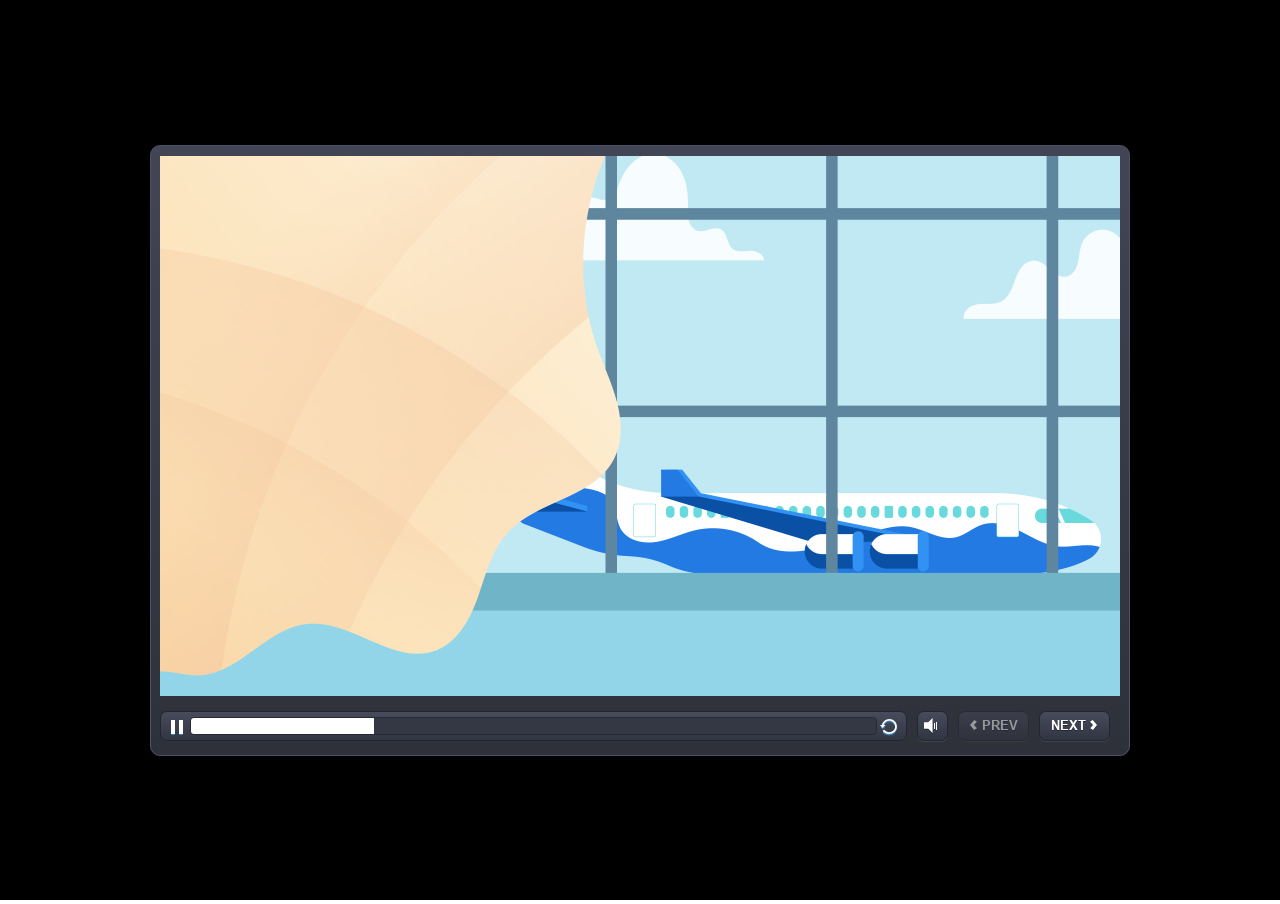
<file: index.html>
<!DOCTYPE html>
<html>
<head>
<meta charset="utf-8">
<title>Travel Policy</title>
<style>
html, body {
  margin: 0;
  padding: 0;
  height: 100%;
  overflow: hidden;
}
iframe {
  border: none;
  width: 100%;
  height: 100%;
}
</style>
</head>
<body>
<iframe src="story.html"></iframe>
</body>
</html>
</file>
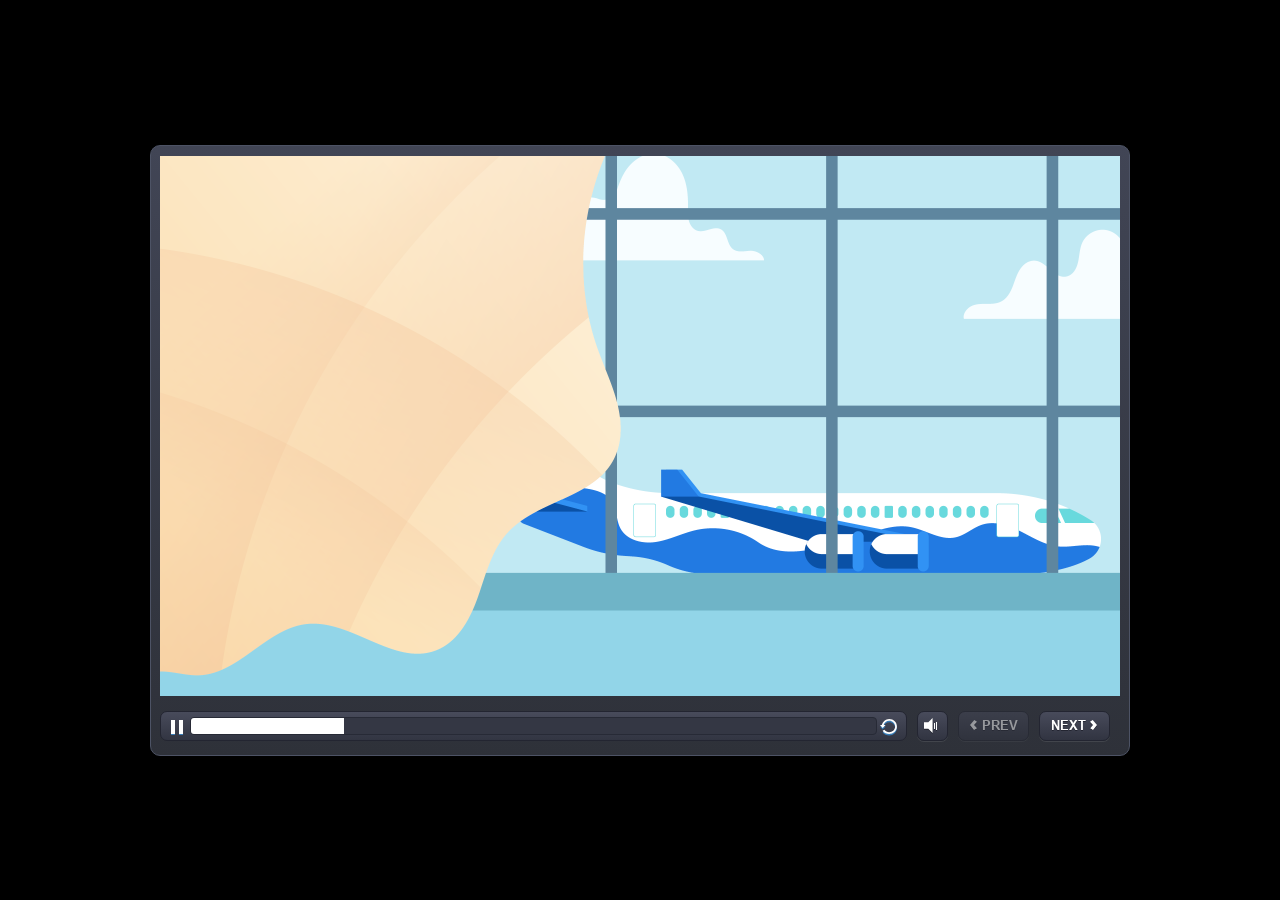
<file: story.html>
﻿<!doctype html>
<html lang="en-US">
<head>
  <meta charset="utf-8">
  <!-- Created using Storyline 3 - http://www.articulate.com  -->
  <!-- version: 3.20.30234.0 -->
  <title>Travel Policy</title>
  <meta http-equiv="x-ua-compatible" content="IE=edge"/>
  <meta name="viewport" content="width=device-width,initial-scale=1,user-scalable=no,shrink-to-fit=no,minimal-ui"/>
  <meta name="apple-mobile-web-app-capable" content="yes"/>
  <style>
    html, body { height: 100%; padding: 0; margin: 0 }
    #app { height: 100%; width: 100%; }
  </style>

  <script>
    window.DS = {};
    window.globals = {
      DATA_PATH_BASE: '',
      HAS_FRAME: true,
      HAS_SLIDE: true,

      lmsPresent: false,
      tinCanPresent: false,
      cmi5Present: false,
      aoSupport: false,
      scale: 'noscale',
      captureRc: false,
      browserSize: 'optimal',
      bgColor: '#000000',
      features: '',
      themeName: 'classic',
      preloaderColor: '#FFFFFF',
      suppressAnalytics: false,
      productChannel: 'perpetual',
      publishSource: 'storyline',
      aid: '',
      cid: '0e717c74-db85-4d03-8ea4-c3718d312fe8',
      playerVersion: '3.20.30234.0',
      publishTimestamp: '2026-02-28T15:55:40.0893547Z',
      maxIosVideoElements: 10,
      connectionSettings: { },

      
      parseParams: function(qs) {
        if (window.globals.parsedParams != null) {
          return window.globals.parsedParams;
        }
        qs = (qs || window.location.search.substr(1)).split('+').join(' ');
        var params = {},
            tokens,
            re = /[?&]?([^=]+)=([^&]*)/g;

        while (tokens = re.exec(qs)) {
          params[decodeURIComponent(tokens[1]).trim()] =
            decodeURIComponent(tokens[2]).trim();
        }
        window.globals.parsedParams = params;
        return params;
      }

    };
  </script>
  <script>
    var isIe11 = ('ActiveXObject' in window || window.MSBlobBuilder != null)
      && window.msCrypto != null && !window.ActiveXObject;
    if (isIe11) {
      window.globals.unsupportedBrowser = true;
      document.write(atob('[base64]'));
    }
  </script>
  
  <script>window.THREE = { };</script>
  
</head>
<body style="background: #000000" class="cs-HTML theme-classic">
  <!-- 360 -->
  <script>!function(){var e,i=/iPhone/i,o=/iPod/i,n=/iPad/i,t=/\biOS-universal(?:.+)Mac\b/i,r=/\bAndroid(?:.+)Mobile\b/i,a=/Android/i,d=/(?:SD4930UR|\bSilk(?:.+)Mobile\b)/i,p=/Silk/i,l=/Windows Phone/i,u=/\bWindows(?:.+)ARM\b/i,b=/BlackBerry/i,s=/BB10/i,c=/Opera Mini/i,f=/\b(CriOS|Chrome)(?:.+)Mobile/i,h=/Mobile(?:.+)Firefox\b/i,v=function(e){return void 0!==e&&"MacIntel"===e.platform&&"number"==typeof e.maxTouchPoints&&e.maxTouchPoints>1&&"undefined"==typeof MSStream};e=function(e){var m={userAgent:"",platform:"",maxTouchPoints:0};e||"undefined"==typeof navigator?"string"==typeof e?m.userAgent=e:e&&e.userAgent&&(m={userAgent:e.userAgent,platform:e.platform,maxTouchPoints:e.maxTouchPoints||0}):m={userAgent:navigator.userAgent,platform:navigator.platform,maxTouchPoints:navigator.maxTouchPoints||0};var g=m.userAgent,y=g.split("[FBAN");void 0!==y[1]&&(g=y[0]),void 0!==(y=g.split("Twitter"))[1]&&(g=y[0]);var A=function(e){return function(i){return i.test(e)}}(g),w={apple:{phone:A(i)&&!A(l),ipod:A(o),tablet:!A(i)&&(A(n)||v(m))&&!A(l),universal:A(t),device:(A(i)||A(o)||A(n)||A(t)||v(m))&&!A(l)},amazon:{phone:A(d),tablet:!A(d)&&A(p),device:A(d)||A(p)},android:{phone:!A(l)&&A(d)||!A(l)&&A(r),tablet:!A(l)&&!A(d)&&!A(r)&&(A(p)||A(a)),device:!A(l)&&(A(d)||A(p)||A(r)||A(a))||A(/\bokhttp\b/i)},windows:{phone:A(l),tablet:A(u),device:A(l)||A(u)},other:{blackberry:A(b),blackberry10:A(s),opera:A(c),firefox:A(h),chrome:A(f),device:A(b)||A(s)||A(c)||A(h)||A(f)},any:!1,phone:!1,tablet:!1};return w.any=w.apple.device||w.android.device||w.windows.device||w.other.device,w.phone=w.apple.phone||w.android.phone||w.windows.phone,w.tablet=w.apple.tablet||w.android.tablet||w.windows.tablet,w}(),"object"==typeof exports&&"undefined"!=typeof module?module.exports=e:"function"==typeof define&&define.amd?define((function(){return e})):this.isMobile=e}();
    window.isMobile.apple.tablet = window.isMobile.apple.tablet ||
      (navigator.platform === 'MacIntel' && navigator.maxTouchPoints > 1);
    window.isMobile.apple.device = window.isMobile.apple.device || window.isMobile.apple.tablet;
    window.isMobile.tablet = window.isMobile.tablet || window.isMobile.apple.tablet;
    window.isMobile.any = window.isMobile.any || window.isMobile.apple.tablet;
  </script>

  <div id="focus-sink" tabindex="-1"></div>

  <div id="preso"></div>
  <script>
    (function() {

      var classTypes = [ 'desktop', 'mobile', 'phone', 'tablet' ];

      var addDeviceClasses = function(prefix, testObj) {
        var curr, i;
        for (i = 0; i < classTypes.length; i++) {
          curr = classTypes[i];
          if (testObj[curr]) {
            document.body.classList.add(prefix + curr);
          }
        }
      };

      var params = window.globals.parseParams(),
          isDevicePreview = params.devicepreview === '1',
          isPhoneOverride = params.deviceType === 'phone' || (isDevicePreview && params.phone == '1'),
          isTabletOverride = (params.deviceType === 'tablet' || isDevicePreview) && !isPhoneOverride,
          isMobileOverride = isPhoneOverride || isTabletOverride;

      var deviceView = {
        desktop: !window.isMobile.any && !isMobileOverride,
        mobile: window.isMobile.any || isMobileOverride,
        phone: isPhoneOverride || (window.isMobile.phone && !isTabletOverride),
        tablet: isTabletOverride || window.isMobile.tablet
      };

      window.globals.deviceView = deviceView;
      window.isMobile.desktop = !window.isMobile.any;
      window.isMobile.mobile = window.isMobile.any;

      addDeviceClasses('view-', deviceView);

    })();
  </script>
  
  <script src='story_content/user.js' type=text/javascript></script>
  <div class="slide-loader"></div>

  <script>
    if (window.globals.deviceView.isMobile) { var doc = document, loader = doc.body.querySelector('.slide-loader'); [ 1, 2, 3 ].forEach(function(n) { var d = doc.createElement('div'); d.style.backgroundColor = window.globals.preloaderColor; d.classList.add('mobile-loader-dot'); d.classList.add('dot' + n); loader.appendChild(d); }); }
  </script>

  <div class="mobile-load-title-overlay" style="display: none">
    <div class="mobile-load-title">Travel Policy</div>
  </div>

  <div class="mobile-chrome-warning"></div>

  
<style>
  .warn-connection-dialog {
    display: none;
    background: transparent;
    pointer-events: none;
    position: fixed;
    left: 0;
    top: 0;
    width: 100%;
    height: 100%;
    z-index: 999;
  }

  .warn-connection-content {
    border-radius: 4px;
    background: white;
    border: 1px solid #E7E7E7;
    color: #333333;
    box-shadow: 0 2px 4px rgba(0, 0, 0, 0.25);
    transition: all 150ms ease-out;
    position: absolute;
    white-space: nowrap;
  }

  .view-phone.is-landscape .warn-connection-content {
    left: 23px;
    bottom: 23px;
  }

  .view-tablet.is-landscape .warn-connection-content {
    left: 50%;
    top: 20px;
    transform: translateX(-50%);
  }

  .is-portrait .warn-connection-content {
    transform: translate(-50%, calc(-100% - 15px));
  }

  .warn-connection-content p {
    display: inline-block;
    margin: 0 8px 0 0;
    line-height: 33px;
    font-size: 11px;
  }

  .warn-connection-content svg {
    position: relative;
    vertical-align: middle;
    margin: 0 2px 2px 8px;
  }

  .view-desktop .warn-connection-content {
    left: 1.5em;
    bottom: 1.5em;
  }

  .view-desktop .warn-connection-content p {
    font-size: 1.1em;
  }

  .is-offline .warn-connection-dialog {
    display: block;
  }

  .is-offline .cs-panel * {
    pointer-events: none !important;
  }

  .is-offline .cs-panel {
    pointer-events: all !important;
  }

  .is-offline #nav-controls * {
    pointer-events: none !important;
  }

  .is-offline #nav-controls {
    pointer-events: all !important;
  }
</style>

<div class="warn-connection-dialog">
  <div class="warn-connection-content">
    <svg width="17" height="15" viewBox="0 0 17 15" xmlns="http://www.w3.org/2000/svg">
      <path fill="#8F0000" stroke="white" d="M16.07,12.98 L15.88,12.23 L9.51,1.21 C8.97,0.26,7.6,0.26,7.06,1.21 L0.69,12.23 C0.15,13.16,0.81,14.36,1.91,14.36 H14.65 C15.47,14.36,16.05,13.7,16.07,12.98 Z"/>
      <path fill="white" stroke="white" d="M8.58,5.5 C8.35,5.28,8.5,5.35,8.21,5.32 C8.09,5.35,7.97,5.49,7.96,5.67 C7.97,5.79,7.98,5.92,7.98,6.04 L7.98,6.04 C7.99,6.17,8,6.31,8.01,6.43 L8.01,6.44 C8.03,6.92,8.06,7.41,8.09,7.9 L8.09,7.9 C8.12,8.39,8.14,8.88,8.17,9.37 C8.17,9.39,8.18,9.42,8.2,9.44 C8.23,9.46,8.25,9.47,8.28,9.47 C8.31,9.47,8.34,9.46,8.35,9.44 C8.37,9.43,8.38,9.4,8.39,9.35 L8.39,9.34 C8.39,9.24,8.4,9.15,8.4,9.05 L8.4,9.05 C8.41,8.96,8.41,8.86,8.42,8.75 C8.43,8.44,8.45,8.12,8.47,7.81 L8.47,7.81 C8.49,7.49,8.51,7.18,8.53,6.87 C8.55,6.46,8.56,6.05,8.59,5.64 L8.6,5.62 C8.6,5.57,8.59,5.53,8.58,5.5 L8.21,5.32 Z"/>
      <circle fill="white" stroke="white" cx="8.3" cy="11.35" r="0.3"/>
    </svg>
    <p>You are offline. Trying to reconnect...</p>
  </div>
</div>

<script>
  (function() {
    window.DS.connection = {
      warningShown: false,
      assets: {},
      loadingAssetGroup: false,
      retryDelay: 500
    };

    // @TODO this is POC code and can be cleaned up a bit more if we move forward
    // with the feature



    // The `window.globals.features` variable must be set in `webpack.dev.config` when testing locally - it is not enough
    // to have it in the data - but it must be set there as well.
    var useConnectionMessages = window.AbortController != null &&
      window.location.protocol != 'file:' &&
      window.globals.features.indexOf('ConnectionMessages') != -1;

    window.DS.connection.useConnectionMessages = useConnectionMessages

    var assetCount = 0;
    var checkLoadedId;
    var connectionSettings = window.globals.connectionSettings;

    if (useConnectionMessages && connectionSettings != null) {
      var contentEl = document.querySelector('.warn-connection-content');
      var messageEl = contentEl.querySelector('p')

      if (connectionSettings.useDarkTheme) {
        contentEl.style.borderColor = '#BABBBA';
        contentEl.style.backgroundColor = '#282828';
        contentEl.style.color = '#FFFFFF';
      }

      if (connectionSettings.message != null) {
        messageEl.textContent = window.decodeURIComponent(connectionSettings.message);
      }
    }

    function checkAssetsReady() {
      for (var i in DS.connection.assets) {
        if (!DS.connection.assets[i].success) {
          return false;
        }
      }
      return true;
    }

    function stopAssetGroup() {
      if (!useConnectionMessages) { return; }

      assetCount = 0;

      DS.connection.oldAssetGroup = DS.connection.assets;
      DS.connection.assets = {};
      DS.connection.loadingAssetGroup = false;
      clearInterval(checkLoadedId);
    }

    function startAssetGroup() {
      if (!useConnectionMessages) { return; }
      var ticks = 0;
      clearInterval(checkLoadedId);
      checkLoadedId = setInterval(function() {
        var loaded = 0;
        if (assetCount === 0 && loaded === 0) {
          clearInterval(checkLoadedId);
          return;
        }

        for (var i in DS.connection.assets) {
          if (DS.connection.assets[i].success) {
            loaded++;
          }
        }

        if (assetCount === loaded && checkAssetsReady()) {
          for (var i in DS.connection.assets) {
            if (DS.connection.assets[i].action) {
              DS.connection.assets[i].action();
            }
          }
          hideWarning();
          stopAssetGroup();
        }
      }, 100)
    }

    function requiredAsset(url, action, retry, type) {
      if (!useConnectionMessages) { return; }
      if (DS.connection.assets[url]) { return; }

      DS.connection.assets[url] = {
        success: false, action: action, retry: retry, type: type
      };
      assetCount = Object.keys(DS.connection.assets).length;
      if (!DS.connection.loadingAssetGroup) {
        startAssetGroup();
      }
      DS.connection.loadingAssetGroup = true;
    }

    function assetLoaded(url) {
      if (!useConnectionMessages) { return; }
      if (DS.connection.assets[url]) {
        DS.connection.assets[url].success = true;
      }
    }

    function assetFailed(url) {
      if (!useConnectionMessages) { return; }
      if (!DS.connection.assets[url]) {
        if (/\.js$/.test(url)) {
          setTimeout(function() {
            if (DS.connection.lastSlideLoaded != null) {
              DS.connection.lastSlideLoaded();
            }
          }, DS.connection.retryDelay);
        }
        return;
      }
      if (!DS.connection.warningShown) { showWarning(); }
      if (DS.connection.assets[url].retry) {
        setTimeout(function() {
          if (!DS.connection.assets[url].success) {
            DS.connection.assets[url].retry()
          }
        }, DS.connection.retryDelay);
      }
    }

    function hideWarning() {
      document.body.classList.remove('is-offline');
      DS.connection.warningShown = false;
    }
    DS.connection.hideWarning = hideWarning

    function showWarning(btn) {
      document.body.classList.add('is-offline')
      DS.connection.warningShown = true;
      updateWarningPosition();
    }

    function updateWarningPosition() {
      if (!DS.connection.warningShown) {
        return;
      }

      var isPortrait = document.body.classList.contains('is-portrait');
      var warningEl = document.querySelector('.warn-connection-content');

      if (isPortrait) {
        var slide = document.querySelector('.primary-slide');
        var slideRect = slide.getBoundingClientRect();

        warningEl.style.top = `${slideRect.top}px`
        warningEl.style.left = `${slideRect.left + slideRect.width / 2}px`
      } else {
        warningEl.style.top = null;
        warningEl.style.left = null;
      }

      window.requestAnimationFrame(updateWarningPosition);
    }

    // these will all be noops if the feature flag isn't set in
    // the data and `window.globals.features`
    DS.connection.requiredAsset = requiredAsset;
    DS.connection.assetLoaded = assetLoaded;
    DS.connection.assetFailed = assetFailed;
    DS.connection.stopAssetGroup = stopAssetGroup;
    DS.connection.startAssetGroup = startAssetGroup;
  })();
</script>


  <script>
    
    if (window.autoSpider && window.vInterfaceObject) {
      document.querySelector('.mobile-load-title-overlay').style.display = 'none';
    }
  </script>

  

  <link rel="stylesheet" href="html5/data/css/output.min.css" data-noprefix/>
</body>
<script src="html5/lib/scripts/bootstrapper.min.js"></script>
</html>
</file>
<file: html5/data/css/output.min.css>
@font-face {
  font-family: 'ArialBold Charset1_BoldA1DEF231';
  src: url('[data-uri]');
  font-style: normal;
  font-weight: normal;
}
@font-face {
  font-family: 'Arial Charset1_ 6Dt4Yky9BCF1F7C';
  src: url('[data-uri]');
  font-style: normal;
  font-weight: normal;
}
@font-face {
  font-family: 'ArialBold Charset0_Bold3D70FAD3';
  src: url('[data-uri]');
  font-style: normal;
  font-weight: normal;
}
.cs-HTML {
  background: rgba(0, 0, 0, 1);
}
.cs-pxabnsnfns10110000101 .cs-infopanel  {
  box-shadow: 0 1px 0 rgba(35, 37, 49, 1);
  background: rgba(255, 255, 255, 1);
}
.cs-pxabnsnfns10110000101 .cs-infopanel .cs-link {
  color: rgba(124, 34, 128, 1);
}
.cs-pxabnsnfns10110000101 .cs-infopanel .cs-link:hover {
  color: rgba(0, 0, 238, 1);
}
.cs-pxabnsnfns10110000101 .cs-infopanel .cs-name {
  color: rgba(68, 68, 68, 1);
}
.cs-pxabnsnfns10110000101 .cs-infopanel .cs-title {
  color: rgba(153, 153, 153, 1);
}
.cs-pxabnsnfns10110000101 .cs-infopanelpopup  {
  box-shadow: 0 1px 0 rgba(184, 184, 184, 1);
  background: linear-gradient(180deg, rgba(65, 69, 85, 1) 0%, rgba(46, 49, 57, 1) 100%);
}
.cs-pxabnsnfns10110000101 .cs-infopanelpopup .cs-link {
  color: rgba(255, 255, 255, 1);
}
.cs-pxabnsnfns10110000101 .cs-infopanelpopup .cs-link:hover {
  color: rgba(131, 140, 168, 1);
}
.cs-pxabnsnfns10110000101 .cs-infopanelpopup .cs-name {
  color: rgba(255, 255, 255, 1);
}
.cs-pxabnsnfns10110000101 .cs-infopanelpopup .cs-bio {
  color: rgba(255, 255, 255, 1);
}
.cs-pxabnsnfns10110000101 .cs-timer  {
  color: rgba(255, 255, 255, 1);
}
.cs-pxabnsnfns10110000101 .cs-duration stop:first-child {
  stop-color: rgba(0, 215, 255, 1);
}
.cs-pxabnsnfns10110000101 .cs-duration stop:last-child {
  stop-color: rgba(0, 171, 255, 1);
}
.cs-pxabnsnfns10110000101 .cs-elapsed stop:first-child {
  stop-color: rgba(254, 227, 71, 1);
}
.cs-pxabnsnfns10110000101 .cs-elapsed stop:last-child {
  stop-color: rgba(252, 204, 42, 1);
}
.cs-pxabnsnfns10110000101 .cs-timer .cs-pie .cs-innerstroke {
  stroke: rgba(199, 199, 199, 1);
}
.cs-pxabnsnfns10110000101 .cs-timer .cs-pie .cs-innerborder {
  stroke: rgba(255, 255, 255, 1);
}
.cs-pxabnsnfns10110000101 .cs-window  {
  box-shadow: 0 8px 5px rgba(0, 0, 0, 0.2);
  border-color: rgba(65, 69, 85, 1);
  background: rgba(79, 86, 105, 1);
  color: rgba(255, 255, 255, 1);
}
.cs-pxabnsnfns10110000101 .cs-window .cs-diva {
  border-color: rgba(74, 78, 96, 1);
}
.cs-pxabnsnfns10110000101 .cs-window .cs-divb {
  border-color: rgba(43, 47, 60, 1);
}
.cs-pxabnsnfns10110000101 .cs-editor .cs-editor-slide {
  color: rgba(255, 255, 255, 1);
}
.cs-pxabnsnfns10110000101 .cs-editor .cs-editor-html {
  color: rgba(255, 255, 255, 1);
}
.cs-pxabnsnfns10110000101 .cs-editor .cs-editor-button {
  text-shadow: 0 1px 0 rgba(35, 37, 49, 1);
  color: rgba(255, 255, 255, 1);
  border-color: rgba(35, 37, 49, 1);
  background: linear-gradient(180deg, rgba(72, 75, 91, 1) 0%, rgba(49, 52, 65, 1) 100%);
}
.cs-pxabnsnfns10110000101 .cs-editor .cs-editor-button:hover {
  background: linear-gradient(180deg, rgba(86, 89, 109, 1) 0%, rgba(42, 44, 55, 1) 100%);
}
.cs-pxabnsnfns10110000101 .cs-editor .cs-editor-button:active {
  background: linear-gradient(180deg, rgba(42, 44, 55, 1) 0%, rgba(86, 89, 109, 1) 100%);
}
.cs-pxabnsnfns10110000101 .cs-listitem  {
  color: rgba(255, 255, 255, 1);
  border-color: rgba(55, 59, 71, 1);
}
.cs-pxabnsnfns10110000101 .cs-listitem.cs-viewed {
  color: rgba(131, 140, 168, 1);
}
.cs-pxabnsnfns10110000101 .cs-listitem.cs-selected {
  color: rgba(255, 255, 255, 1);
  background: rgba(103, 110, 139, 1);
}
.cs-pxabnsnfns10110000101 .cs-listitem.cs-selected:hover {
  background: rgba(103, 110, 139, 1);
}
.cs-pxabnsnfns10110000101 .cs-listitem.cs-selected.hover {
  background: rgba(103, 110, 139, 1);
}
.cs-pxabnsnfns10110000101 .cs-listitem.cs-selected:focus {
  background: rgba(103, 110, 139, 1);
}
.cs-pxabnsnfns10110000101 .cs-listitem .cs-icon-carrot {
  fill: rgba(255, 255, 255, 1);
}
.cs-pxabnsnfns10110000101 .cs-listitem .cs-icon-carrot .cs-shadow {
  fill: rgba(35, 37, 49, 1);
}
.cs-pxabnsnfns10110000101 .cs-listitem:hover {
  background: rgba(81, 86, 105, 1);
}
.cs-pxabnsnfns10110000101 .cs-listitem.hover {
  background: rgba(81, 86, 105, 1);
}
.cs-pxabnsnfns10110000101 .cs-listitem:focus {
  background: rgba(81, 86, 105, 1);
}
.cs-pxabnsnfns10110000101 .cs-glossary  {
  color: rgba(255, 255, 255, 1);
}
.cs-pxabnsnfns10110000101 .cs-glossary .cs-scrolling-panel {
  background: rgba(94, 101, 120, 1);
}
.cs-pxabnsnfns10110000101 .cs-glossary .cs-term.cs-selected .cs-choice-list-trigger {
  color: rgba(255, 255, 255, 1);
  background: rgba(103, 110, 139, 1);
}
.cs-pxabnsnfns10110000101 .cs-glossary .cs-term.cs-selected .cs-choice-list-trigger:focus {
  color: rgba(255, 255, 255, 1);
  background: rgba(103, 110, 139, 1);
}
.cs-pxabnsnfns10110000101 .cs-glossary .cs-term:hover .cs-choice-list-trigger {
  background: rgba(81, 86, 105, 1);
}
.cs-pxabnsnfns10110000101 .cs-glossary .cs-term.hover .cs-choice-list-trigger {
  background: rgba(81, 86, 105, 1);
}
.cs-pxabnsnfns10110000101 .cs-glossary .cs-term .cs-choice-list-trigger:focus {
  background: rgba(81, 86, 105, 1);
}
.cs-pxabnsnfns10110000101 .cs-glossary .cs-diva {
  border-color: rgba(64, 70, 86, 1);
}
.cs-pxabnsnfns10110000101 .cs-glossary .cs-divb {
  border-color: rgba(64, 70, 86, 1);
}
.cs-pxabnsnfns10110000101 .cs-glossary .cs-divc {
  border-color: rgba(99, 105, 121, 1);
}
.cs-pxabnsnfns10110000101 .cs-glossary .cs-heading {
  color: rgba(255, 255, 255, 1);
}
.cs-pxabnsnfns10110000101 .cs-resource .cs-separator {
  border-color: rgba(55, 59, 71, 1);
}
.cs-pxabnsnfns10110000101 .cs-outline  {
  color: rgba(255, 255, 255, 1);
}
.cs-pxabnsnfns10110000101 .cs-outline .cs-diva {
  border-color: rgba(47, 50, 60, 1);
}
.cs-pxabnsnfns10110000101 .cs-outline .cs-divb {
  border-color: rgba(82, 86, 102, 1);
}
.cs-pxabnsnfns10110000101 .cs-outline .cs-divc {
  border-color: rgba(47, 50, 60, 1);
}
.cs-pxabnsnfns10110000101 .cs-outline .cs-search-filter:hover {
  color: rgba(131, 140, 168, 1);
}
.cs-pxabnsnfns10110000101 .cs-outline .cs-search-filter.hover {
  color: rgba(131, 140, 168, 1);
}
.cs-pxabnsnfns10110000101 .cs-transcript  {
  color: rgba(255, 255, 255, 1);
}
.cs-pxabnsnfns10110000101 .cs-transcript .cs-div {
  border-color: rgba(55, 59, 71, 1);
}
.cs-pxabnsnfns10110000101 .cs-tabs:not(.topmenu-item) {
  color: rgba(131, 140, 168, 1);
}
.cs-pxabnsnfns10110000101 .cs-tabs .cs-inner-button:not(.topmenu-item) {
  text-shadow: 0 1px 0 rgba(35, 37, 49, 1);
}
.cs-pxabnsnfns10110000101 .cs-tabs:hover:not(.topmenu-item) {
  color: rgba(255, 255, 255, 1);
}
.cs-pxabnsnfns10110000101 .cs-tabs.cs-selected {
  background: rgba(71, 77, 94, 1);
  color: rgba(255, 255, 255, 1);
}
.cs-pxabnsnfns10110000101 .cs-seekcontrol  {
  background: linear-gradient(180deg, rgba(72, 75, 91, 1) 0%, rgba(50, 53, 66, 1) 100%);
  border-color: rgba(35, 37, 49, 1);
}
.cs-pxabnsnfns10110000101 .cs-seekcontrol .cs-button:hover .cs-icon {
  fill: rgba(255, 255, 255, 1);
}
.cs-pxabnsnfns10110000101 .cs-seekcontrol .cs-button.hover .cs-icon {
  fill: rgba(255, 255, 255, 1);
}
.cs-pxabnsnfns10110000101 .cs-seekcontrol .cs-button .cs-icon-shadow {
  fill: rgba(55, 124, 182, 1);
}
.cs-pxabnsnfns10110000101 .cs-seekcontrol .cs-button .cs-icon {
  fill: rgba(255, 255, 255, 1);
}
.cs-pxabnsnfns10110000101 .cs-seekcontrol .cs-seek .cs-fill {
  background: rgba(255, 255, 255, 1);
}
.cs-pxabnsnfns10110000101 .cs-seekcontrol .cs-seek {
  background: rgba(52, 55, 68, 1);
  border-color: rgba(39, 42, 54, 1);
}
.cs-pxabnsnfns10110000101 .cs-searchinput .cs-input {
  color: rgba(45, 45, 45, 1);
  border-color: rgba(67, 71, 88, 1);
  background: rgba(255, 255, 255, 1);
}
.cs-pxabnsnfns10110000101 .cs-searchinput .cs-input:focus {
  color: rgba(45, 45, 45, 1);
  background: rgba(255, 255, 255, 1);
}
.cs-pxabnsnfns10110000101 .cs-searchinput .cs-input:hover {
  box-shadow: inset 0 0 1px 0 rgba(235, 148, 113, 0);
}
.cs-pxabnsnfns10110000101 .cs-searchinput .cs-input.hover {
  box-shadow: inset 0 0 1px 0 rgba(235, 148, 113, 0);
}
.cs-pxabnsnfns10110000101 .cs-searchinput .cs-button .cs-icon {
  fill: rgba(255, 255, 255, 1);
}
.cs-pxabnsnfns10110000101 .cs-searchinput .cs-button:hover {
  fill: linear-gradient(180deg, rgba(72, 75, 91, 1) 0%, rgba(49, 52, 65, 1) 100%);
}
.cs-pxabnsnfns10110000101 .cs-searchinput .cs-button.hover {
  fill: linear-gradient(180deg, rgba(72, 75, 91, 1) 0%, rgba(49, 52, 65, 1) 100%);
}
.cs-pxabnsnfns10110000101 .cs-menu  {
  box-shadow: 0 1px 0 rgba(47, 50, 59, 1);
  background: rgba(71, 77, 94, 1);
}
.cs-pxabnsnfns10110000101 .cs-topmenu-item.active .cs-tab {
  background: rgba(71, 77, 94, 1);
}
.cs-pxabnsnfns10110000101 .cs-logo  {
  box-shadow: 0 1px 0 rgba(35, 37, 49, 1);
  background: rgba(255, 255, 255, 1);
}
.cs-pxabnsnfns10110000101 .cs-checkbox  {
  color: rgba(255, 255, 255, 1);
}
.cs-pxabnsnfns10110000101 .cs-checkbox:hover {
  border-color: rgba(131, 140, 168, 1);
}
.cs-pxabnsnfns10110000101 .cs-checkbox.hover {
  border-color: rgba(131, 140, 168, 1);
}
.cs-pxabnsnfns10110000101 .cs-checkbox .cs-box {
  color: rgba(255, 255, 255, 1);
  border-color: rgba(47, 50, 60, 1);
}
.cs-pxabnsnfns10110000101 .cs-checkbox .cs-box:checked::after {
  color: rgba(43, 196, 0, 1);
}
.cs-pxabnsnfns10110000101 .cs-checkbox .cs-box.checked.after {
  color: rgba(43, 196, 0, 1);
}
.cs-pxabnsnfns10110000101 .cs-button  {
  text-shadow: 0 1px 0 rgba(35, 37, 49, 1);
  color: rgba(255, 255, 255, 1);
  border-color: rgba(35, 37, 49, 1);
  background: linear-gradient(180deg, rgba(72, 75, 91, 1) 0%, rgba(49, 52, 65, 1) 100%);
  box-shadow: 0 1px 0 rgba(66, 69, 76, 1);
}
.cs-pxabnsnfns10110000101 .cs-button .cs-icon {
  fill: rgba(255, 255, 255, 1);
}
.cs-pxabnsnfns10110000101 .cs-button .cs-icon-shadow {
  fill: rgba(35, 37, 49, 1);
}
.cs-pxabnsnfns10110000101 .cs-button:hover {
  background: linear-gradient(180deg, rgba(86, 89, 109, 1) 0%, rgba(42, 44, 55, 1) 100%);
}
.cs-pxabnsnfns10110000101 .cs-button.hover {
  background: linear-gradient(180deg, rgba(86, 89, 109, 1) 0%, rgba(42, 44, 55, 1) 100%);
}
.cs-pxabnsnfns10110000101 .cs-button:active {
  background: linear-gradient(180deg, rgba(42, 44, 55, 1) 0%, rgba(86, 89, 109, 1) 100%);
}
.cs-pxabnsnfns10110000101 .cs-button.cs-disabled:hover {
  background: linear-gradient(180deg, rgba(72, 75, 91, 1) 0%, rgba(49, 52, 65, 1) 100%);
}
.cs-pxabnsnfns10110000101 .cs-button.cs-disabled.hover {
  background: linear-gradient(180deg, rgba(72, 75, 91, 1) 0%, rgba(49, 52, 65, 1) 100%);
}
.cs-pxabnsnfns10110000101 .cs-button.cs-disabled:active {
  background: linear-gradient(180deg, rgba(72, 75, 91, 1) 0%, rgba(49, 52, 65, 1) 100%);
}
.cs-pxabnsnfns10110000101 .cs-button.cs-volume:hover {
  background: linear-gradient(180deg, rgba(72, 75, 91, 1) 0%, rgba(49, 52, 65, 1) 100%);
}
.cs-pxabnsnfns10110000101 .cs-button.cs-volume.hover {
  background: linear-gradient(180deg, rgba(72, 75, 91, 1) 0%, rgba(49, 52, 65, 1) 100%);
}
.cs-pxabnsnfns10110000101 .cs-button.cs-volume:active {
  background: linear-gradient(180deg, rgba(72, 75, 91, 1) 0%, rgba(49, 52, 65, 1) 100%);
}
.cs-pxabnsnfns10110000101.cs-base  {
  color: rgba(255, 255, 255, 1);
  border-color: rgba(77, 83, 101, 1);
  background: linear-gradient(180deg, rgba(65, 69, 85, 1) 0%, rgba(46, 49, 57, 1) 100%);
}
.cs-pxabnsnfns10110000101.cs-base .cs-separator .cs-diva {
  background: rgba(43, 47, 60, 1);
}
.cs-pxabnsnfns10110000101.cs-base .cs-separator .cs-divb {
  background: rgba(74, 78, 96, 1);
}
.cs-pxabnsnfns10110000101.cs-base .cs-topmenu-item.active .cs-tab {
  border-color: rgba(43, 47, 60, 1);
}
.cs-pxabnsnfns10110000101.cs-base .cs-topmenu-item.active .cs-panel {
  border-color: rgba(43, 47, 60, 1);
}
.cs-pxabnsnfns10110000101.cs-base .cs-left {
  background: linear-gradient(180deg, rgba(61, 65, 80, 1) 0%, rgba(43, 46, 54, 1) 100%);
}
.cs-pxabnsnfns10110000101.cs-base .cs-area-primary .cs-slide-container {
  background: linear-gradient(180deg, rgba(65, 69, 85, 1) 0%, rgba(46, 49, 57, 1) 100%);
}
.cs-pxabnsnfns10110000101 .cs-volume::-moz-range-thumb {
  border-color: rgba(48, 51, 65, 1);
  box-shadow: inset 0 0 1px 0 rgba(83, 87, 103, 1);
  background: rgba(73, 78, 98, 1);
}
.cs-pxabnsnfns10110000101 .cs-volume::-ms-thumb {
  border-color: rgba(48, 51, 65, 1);
  box-shadow: inset 0 0 1px 0 rgba(83, 87, 103, 1);
  background: rgba(73, 78, 98, 1);
}
.cs-pxabnsnfns10110000101 .cs-volume::-webkit-slider-thumb {
  border-color: rgba(48, 51, 65, 1);
  box-shadow: inset 0 0 1px 0 rgba(83, 87, 103, 1);
  background: rgba(73, 78, 98, 1);
}
.cs-pxabnsnfns10110000101 .cs-volume::-moz-range-track {
  border-color: rgba(86, 92, 114, 1);
  background: rgba(75, 80, 98, 1);
}
.cs-pxabnsnfns10110000101 .cs-volume::-ms-track {
  border-color: rgba(86, 92, 114, 1);
  background: rgba(75, 80, 98, 1);
}
.cs-pxabnsnfns10110000101 .cs-volume::-webkit-slider-runnable-track {
  border-color: rgba(86, 92, 114, 1);
  background: rgba(75, 80, 98, 1);
}
body.show-focus .tab-focus-box {
  border-color: rgba(255, 255, 0, 1);
}
.skipnav {
  border-color: rgba(255, 255, 0, 1);
}
.fn-npnxnanbsnfns10110000101 {
  font-family: 'ArialAAC91016';
  -webkit-font-variant-ligatures: no-common-ligatures;
  font-variant-ligatures: no-common-ligatures;
}
.fn-pxabnsnfns10110000101 {
  font-family: 'ArialAAC91016';
  -webkit-font-variant-ligatures: no-common-ligatures;
  font-variant-ligatures: no-common-ligatures;
}
.fn-npxnabnsnfns10110000101 {
  font-family: 'ArialAAC91016';
  -webkit-font-variant-ligatures: no-common-ligatures;
  font-variant-ligatures: no-common-ligatures;
}
.fn-npnxnanbnsnfns10110000101 {
  font-family: 'ArialAAC91016';
  -webkit-font-variant-ligatures: no-common-ligatures;
  font-variant-ligatures: no-common-ligatures;
}
.fn-pxabnsnfns10110000100 {
  font-family: 'ArialAAC91016';
  -webkit-font-variant-ligatures: no-common-ligatures;
  font-variant-ligatures: no-common-ligatures;
}
@font-face {
  font-family: 'ArialAAC91016';
  src: url('[data-uri]');
  font-style: normal;
  font-weight: bold;
}
@font-face {
  font-family: 'ArialAAC91016';
  src: url('[data-uri]');
  font-style: normal;
  font-weight: normal;
}
.cs-InvalidPromptSlide .cs-6bwrV0TyIrc-InvalidPromptSlide-btn0 {
  color: rgba(255, 255, 255, 1);
  border-color: rgba(35, 37, 49, 1);
  background: linear-gradient(180deg, rgba(72, 75, 91, 1) 0%, rgba(49, 52, 65, 1) 100%);
  text-shadow: 0 1px 0 rgba(35, 37, 49, 1);
}
.cs-InvalidPromptSlide .cs-6bwrV0TyIrc-InvalidPromptSlide-btn0 .cs-html {
  color: rgba(255, 255, 255, 1);
}
.cs-InvalidPromptSlide .cs-6bwrV0TyIrc-InvalidPromptSlide-btn0 .cs-slide {
  border-color: rgba(255, 255, 255, 1);
}
.cs-InvalidPromptSlide .cs-6bwrV0TyIrc-InvalidPromptSlide-btn0:hover {
  background: linear-gradient(180deg, rgba(86, 89, 109, 1) 0%, rgba(42, 44, 55, 1) 100%);
}
.cs-InvalidPromptSlide .cs-6bwrV0TyIrc-InvalidPromptSlide-btn0:active {
  background: linear-gradient(180deg, rgba(42, 44, 55, 1) 0%, rgba(86, 89, 109, 1) 100%);
}
.cs-PrintPromptSlide .cs-6bwrV0TyIrc-PrintPromptSlide-btn0 {
  color: rgba(255, 255, 255, 1);
  border-color: rgba(35, 37, 49, 1);
  background: linear-gradient(180deg, rgba(72, 75, 91, 1) 0%, rgba(49, 52, 65, 1) 100%);
  text-shadow: 0 1px 0 rgba(35, 37, 49, 1);
}
.cs-PrintPromptSlide .cs-6bwrV0TyIrc-PrintPromptSlide-btn0 .cs-html {
  color: rgba(255, 255, 255, 1);
}
.cs-PrintPromptSlide .cs-6bwrV0TyIrc-PrintPromptSlide-btn0 .cs-slide {
  border-color: rgba(255, 255, 255, 1);
}
.cs-PrintPromptSlide .cs-6bwrV0TyIrc-PrintPromptSlide-btn0:hover {
  background: linear-gradient(180deg, rgba(86, 89, 109, 1) 0%, rgba(42, 44, 55, 1) 100%);
}
.cs-PrintPromptSlide .cs-6bwrV0TyIrc-PrintPromptSlide-btn0:active {
  background: linear-gradient(180deg, rgba(42, 44, 55, 1) 0%, rgba(86, 89, 109, 1) 100%);
}
.cs-ScrollPromptSlide .cs-6bwrV0TyIrc-ScrollPromptSlide-btn0 {
  color: rgba(255, 255, 255, 1);
  border-color: rgba(35, 37, 49, 1);
  background: linear-gradient(180deg, rgba(72, 75, 91, 1) 0%, rgba(49, 52, 65, 1) 100%);
  text-shadow: 0 1px 0 rgba(35, 37, 49, 1);
}
.cs-ScrollPromptSlide .cs-6bwrV0TyIrc-ScrollPromptSlide-btn0 .cs-html {
  color: rgba(255, 255, 255, 1);
}
.cs-ScrollPromptSlide .cs-6bwrV0TyIrc-ScrollPromptSlide-btn0 .cs-slide {
  border-color: rgba(255, 255, 255, 1);
}
.cs-ScrollPromptSlide .cs-6bwrV0TyIrc-ScrollPromptSlide-btn0:hover {
  background: linear-gradient(180deg, rgba(86, 89, 109, 1) 0%, rgba(42, 44, 55, 1) 100%);
}
.cs-ScrollPromptSlide .cs-6bwrV0TyIrc-ScrollPromptSlide-btn0:active {
  background: linear-gradient(180deg, rgba(42, 44, 55, 1) 0%, rgba(86, 89, 109, 1) 100%);
}
.cs-ResumePromptSlide .cs-6bwrV0TyIrc-ResumePromptSlide-btn0 {
  color: rgba(255, 255, 255, 1);
  border-color: rgba(35, 37, 49, 1);
  background: linear-gradient(180deg, rgba(72, 75, 91, 1) 0%, rgba(49, 52, 65, 1) 100%);
  text-shadow: 0 1px 0 rgba(35, 37, 49, 1);
}
.cs-ResumePromptSlide .cs-6bwrV0TyIrc-ResumePromptSlide-btn0 .cs-html {
  color: rgba(255, 255, 255, 1);
}
.cs-ResumePromptSlide .cs-6bwrV0TyIrc-ResumePromptSlide-btn0 .cs-slide {
  border-color: rgba(255, 255, 255, 1);
}
.cs-ResumePromptSlide .cs-6bwrV0TyIrc-ResumePromptSlide-btn0:hover {
  background: linear-gradient(180deg, rgba(86, 89, 109, 1) 0%, rgba(42, 44, 55, 1) 100%);
}
.cs-ResumePromptSlide .cs-6bwrV0TyIrc-ResumePromptSlide-btn0:active {
  background: linear-gradient(180deg, rgba(42, 44, 55, 1) 0%, rgba(86, 89, 109, 1) 100%);
}
.cs-ResumePromptSlide .cs-6bwrV0TyIrc-ResumePromptSlide-btn1 {
  color: rgba(255, 255, 255, 1);
  border-color: rgba(35, 37, 49, 1);
  background: linear-gradient(180deg, rgba(72, 75, 91, 1) 0%, rgba(49, 52, 65, 1) 100%);
  text-shadow: 0 1px 0 rgba(35, 37, 49, 1);
}
.cs-ResumePromptSlide .cs-6bwrV0TyIrc-ResumePromptSlide-btn1 .cs-html {
  color: rgba(255, 255, 255, 1);
}
.cs-ResumePromptSlide .cs-6bwrV0TyIrc-ResumePromptSlide-btn1 .cs-slide {
  border-color: rgba(255, 255, 255, 1);
}
.cs-ResumePromptSlide .cs-6bwrV0TyIrc-ResumePromptSlide-btn1:hover {
  background: linear-gradient(180deg, rgba(86, 89, 109, 1) 0%, rgba(42, 44, 55, 1) 100%);
}
.cs-ResumePromptSlide .cs-6bwrV0TyIrc-ResumePromptSlide-btn1:active {
  background: linear-gradient(180deg, rgba(42, 44, 55, 1) 0%, rgba(86, 89, 109, 1) 100%);
}
.cs-ExternalInterfaceErrorSlide .cs-buttonOK {
  color: rgba(255, 255, 255, 1);
  border-color: rgba(35, 37, 49, 1);
  background: linear-gradient(180deg, rgba(72, 75, 91, 1) 0%, rgba(49, 52, 65, 1) 100%);
  text-shadow: 0 1px 0 rgba(35, 37, 49, 1);
}
.cs-ExternalInterfaceErrorSlide .cs-buttonOK .cs-html {
  color: rgba(255, 255, 255, 1);
}
.cs-ExternalInterfaceErrorSlide .cs-buttonOK .cs-slide {
  border-color: rgba(255, 255, 255, 1);
}
.cs-ExternalInterfaceErrorSlide .cs-buttonOK:hover {
  background: linear-gradient(180deg, rgba(86, 89, 109, 1) 0%, rgba(42, 44, 55, 1) 100%);
}
.cs-ExternalInterfaceErrorSlide .cs-buttonOK:active {
  background: linear-gradient(180deg, rgba(42, 44, 55, 1) 0%, rgba(86, 89, 109, 1) 100%);
}
</file>
